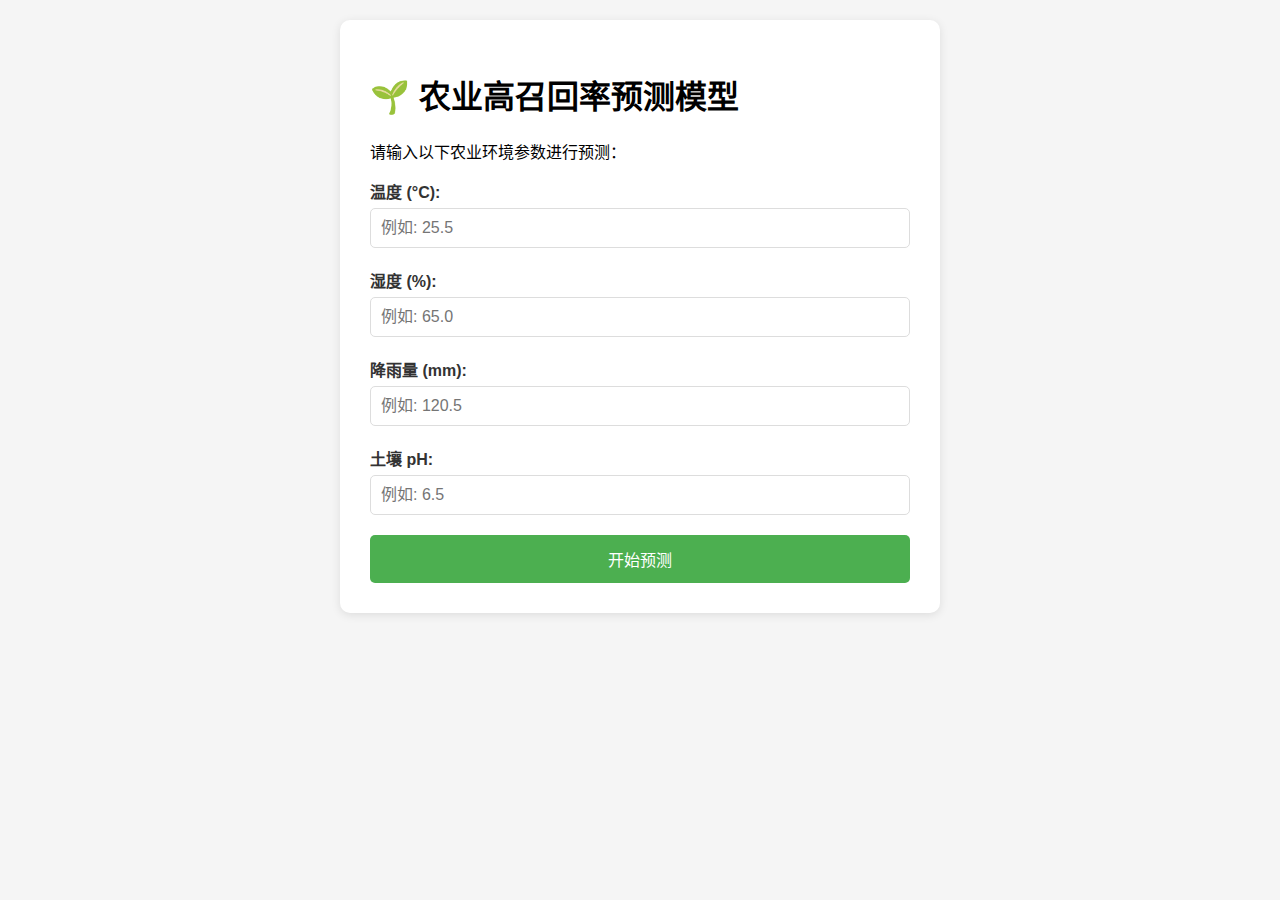
<file: templates/index.html>
<!DOCTYPE html>
<html lang="zh-CN">
<head>
    <meta charset="UTF-8">
    <meta name="viewport" content="width=device-width, initial-scale=1.0">
    <title>农业高召回率预测模型</title>
    <style>
        body {
            font-family: Arial, sans-serif;
            max-width: 600px;
            margin: 0 auto;
            padding: 20px;
            background-color: #f5f5f5;
        }
        .container {
            background: white;
            padding: 30px;
            border-radius: 10px;
            box-shadow: 0 2px 10px rgba(0,0,0,0.1);
        }
        .form-group {
            margin-bottom: 20px;
        }
        label {
            display: block;
            margin-bottom: 5px;
            font-weight: bold;
            color: #333;
        }
        input {
            width: 100%;
            padding: 10px;
            border: 1px solid #ddd;
            border-radius: 5px;
            font-size: 16px;
            box-sizing: border-box;
        }
        button {
            background-color: #4CAF50;
            color: white;
            padding: 12px 30px;
            border: none;
            border-radius: 5px;
            cursor: pointer;
            font-size: 16px;
            width: 100%;
        }
        button:hover {
            background-color: #45a049;
        }
        button:disabled {
            background-color: #cccccc;
            cursor: not-allowed;
        }
        .result {
            margin-top: 20px;
            padding: 15px;
            border-radius: 5px;
            display: none;
        }
        .success {
            background-color: #e8f5e8;
            border: 1px solid #4CAF50;
            color: #2e7d32;
        }
        .error {
            background-color: #ffe8e8;
            border: 1px solid #f44336;
            color: #c62828;
        }
        .loading {
            text-align: center;
            color: #666;
        }
    </style>
</head>
<body>
    <div class="container">
        <h1>🌱 农业高召回率预测模型</h1>
        <p>请输入以下农业环境参数进行预测：</p>
        
        <form id="prediction-form">
            <div class="form-group">
                <label for="temperature">温度 (°C):</label>
                <input type="number" step="0.1" id="temperature" name="temperature" required placeholder="例如: 25.5">
            </div>
            
            <div class="form-group">
                <label for="humidity">湿度 (%):</label>
                <input type="number" step="0.1" id="humidity" name="humidity" required placeholder="例如: 65.0">
            </div>
            
            <div class="form-group">
                <label for="rainfall">降雨量 (mm):</label>
                <input type="number" step="0.1" id="rainfall" name="rainfall" required placeholder="例如: 120.5">
            </div>
            
            <div class="form-group">
                <label for="soil_ph">土壤 pH:</label>
                <input type="number" step="0.1" id="soil_ph" name="soil_ph" required placeholder="例如: 6.5">
            </div>
            
            <button type="submit" id="submit-btn">开始预测</button>
        </form>
        
        <div id="loading" class="loading" style="display: none;">
            <p>正在分析数据，请稍候...</p>
        </div>
        
        <div id="result" class="result">
            <h3>📊 预测结果</h3>
            <p id="prediction-text"></p>
            <p id="probability-text"></p>
        </div>
        
        <div id="error" class="result error">
            <h3>❌ 错误</h3>
            <p id="error-message"></p>
        </div>
    </div>

    <script>
        document.getElementById('prediction-form').addEventListener('submit', async function(e) {
            e.preventDefault();
            
            // 显示加载中，禁用按钮
            document.getElementById('loading').style.display = 'block';
            document.getElementById('result').style.display = 'none';
            document.getElementById('error').style.display = 'none';
            document.getElementById('submit-btn').disabled = true;
            
            const formData = {
                temperature: document.getElementById('temperature').value,
                humidity: document.getElementById('humidity').value,
                rainfall: document.getElementById('rainfall').value,
                soil_ph: document.getElementById('soil_ph').value
            };
            
            try {
                const response = await fetch('/predict', {
                    method: 'POST',
                    headers: {
                        'Content-Type': 'application/json',
                    },
                    body: JSON.stringify(formData)
                });
                
                const result = await response.json();
                
                // 隐藏加载中
                document.getElementById('loading').style.display = 'none';
                document.getElementById('submit-btn').disabled = false;
                
                if (!response.ok) {
                    throw new Error(result.error || '请求失败');
                }
                
                if (result.error) {
                    document.getElementById('error-message').textContent = result.error;
                    document.getElementById('error').style.display = 'block';
                } else {
                    const predictionText = result.prediction === 1 ? '正类 (适宜)' : '负类 (不适宜)';
                    document.getElementById('prediction-text').textContent = `预测类别: ${predictionText}`;
                    document.getElementById('probability-text').textContent = `置信度: ${result.confidence}`;
                    document.getElementById('result').className = 'result success';
                    document.getElementById('result').style.display = 'block';
                }
            } catch (error) {
                document.getElementById('loading').style.display = 'none';
                document.getElementById('submit-btn').disabled = false;
                document.getElementById('error-message').textContent = '网络错误: ' + error.message;
                document.getElementById('error').style.display = 'block';
            }
        });
    </script>
</body>
</html>
</file>
